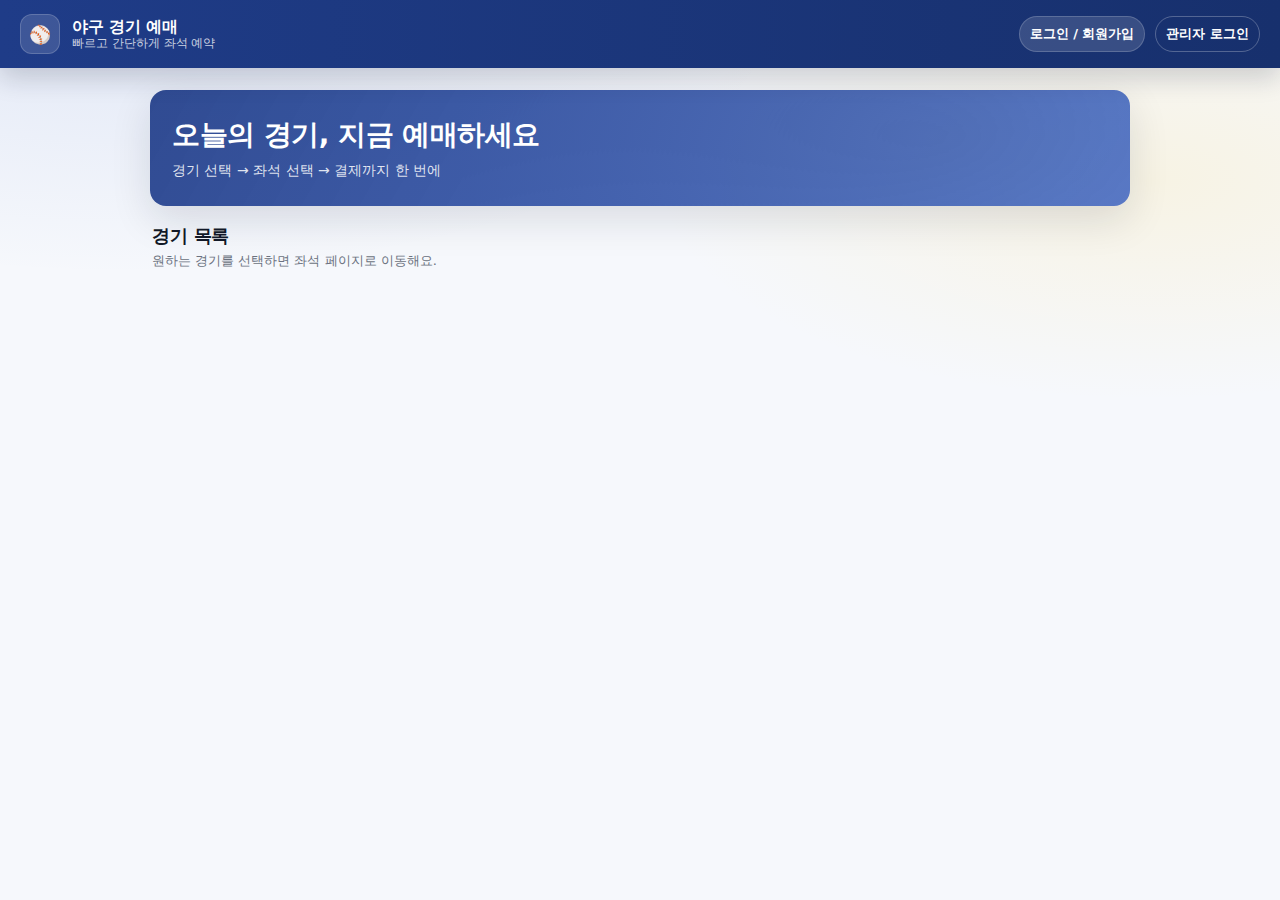
<file: frontend/index.html>
<!DOCTYPE html> <html lang="ko"> <head> <meta charset="UTF-8" /> <meta name="viewport" content="width=device-width, initial-scale=1" /> <title>야구 경기 예매</title> <link rel="stylesheet" href="style.css" /> </head> <body> <header class="top-bar"> <a class="brand" href="index.html" aria-label="홈으로"> <span class="brand__logo">⚾</span> <span class="brand__text"> <strong class="brand__title">야구 경기 예매</strong> <span class="brand__sub">빠르고 간단하게 좌석 예약</span> </span> </a> <nav class="user-menu" aria-label="사용자 메뉴"> <span id="user-info" class="user-info"></span> <a href="login.html" id="login-link" class="chip">로그인 / 회원가입</a> <a href="mypage.html" id="mypage-link" class="chip" style="display:none;">마이페이지</a> <a href="admin.html" id="admin-link" class="chip" style="display:none;">관리자페이지</a> <a href="admin_login.html" id="admin-login-link" class="chip chip--ghost">관리자 로그인</a> <button id="logout-btn" class="btn btn--primary" style="display:none;">로그아웃</button> </nav> </header> <main class="container"> <section class="hero"> <div class="hero__inner"> <h1 class="hero__title">오늘의 경기, 지금 예매하세요</h1> <p class="hero__desc">경기 선택 → 좌석 선택 → 결제까지 한 번에</p> </div> </section> <section class="section"> <div class="section__head"> <h2 class="section__title">경기 목록</h2> <p class="section__sub">원하는 경기를 선택하면 좌석 페이지로 이동해요.</p> </div> <ul id="match-list" class="match-list"></ul> </section> </main> <script src="index.js"></script> </body
</file>
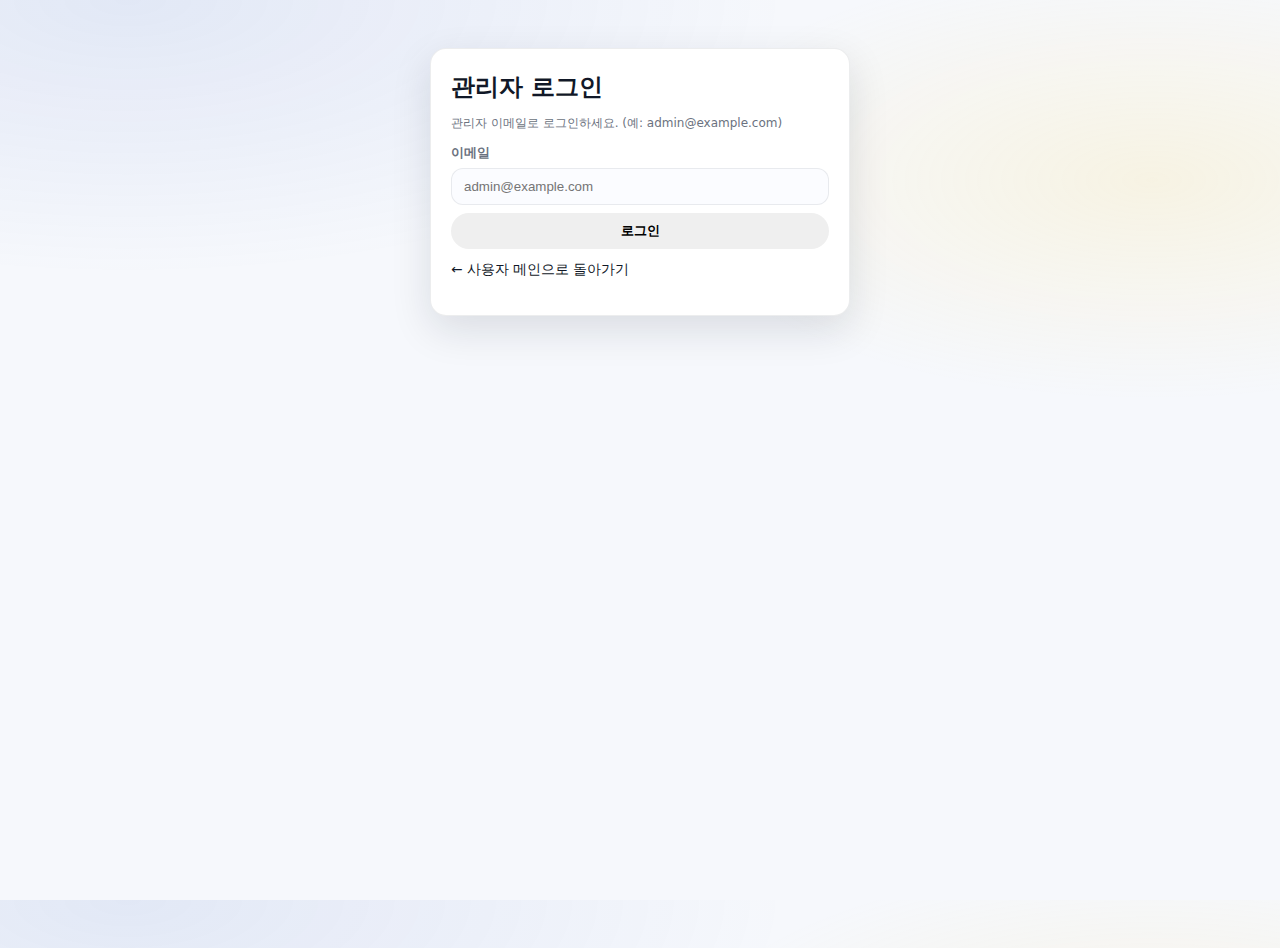
<file: frontend/admin_login.html>
<!DOCTYPE html>
<html lang="ko">
<head>
  <meta charset="UTF-8">
  <title>관리자 로그인</title>
  <link rel="stylesheet" href="style.css">
</head>
<body>
  <div class="login-container">
    <h2>관리자 로그인</h2>
    <p class="hint">관리자 이메일로 로그인하세요. (예: admin@example.com)</p>

    <label for="admin-email">이메일</label>
    <input type="email" id="admin-email" placeholder="admin@example.com">

    <button id="admin-login-btn" class="btn btn-primary" style="width: 100%; margin-top: 8px;">
      로그인
    </button>

    <p style="margin-top: 12px; font-size: 0.85rem;">
      <a href="index.html">← 사용자 메인으로 돌아가기</a>
    </p>
  </div>

  <script src="admin_login.js"></script>
</body>
</html>
</file>
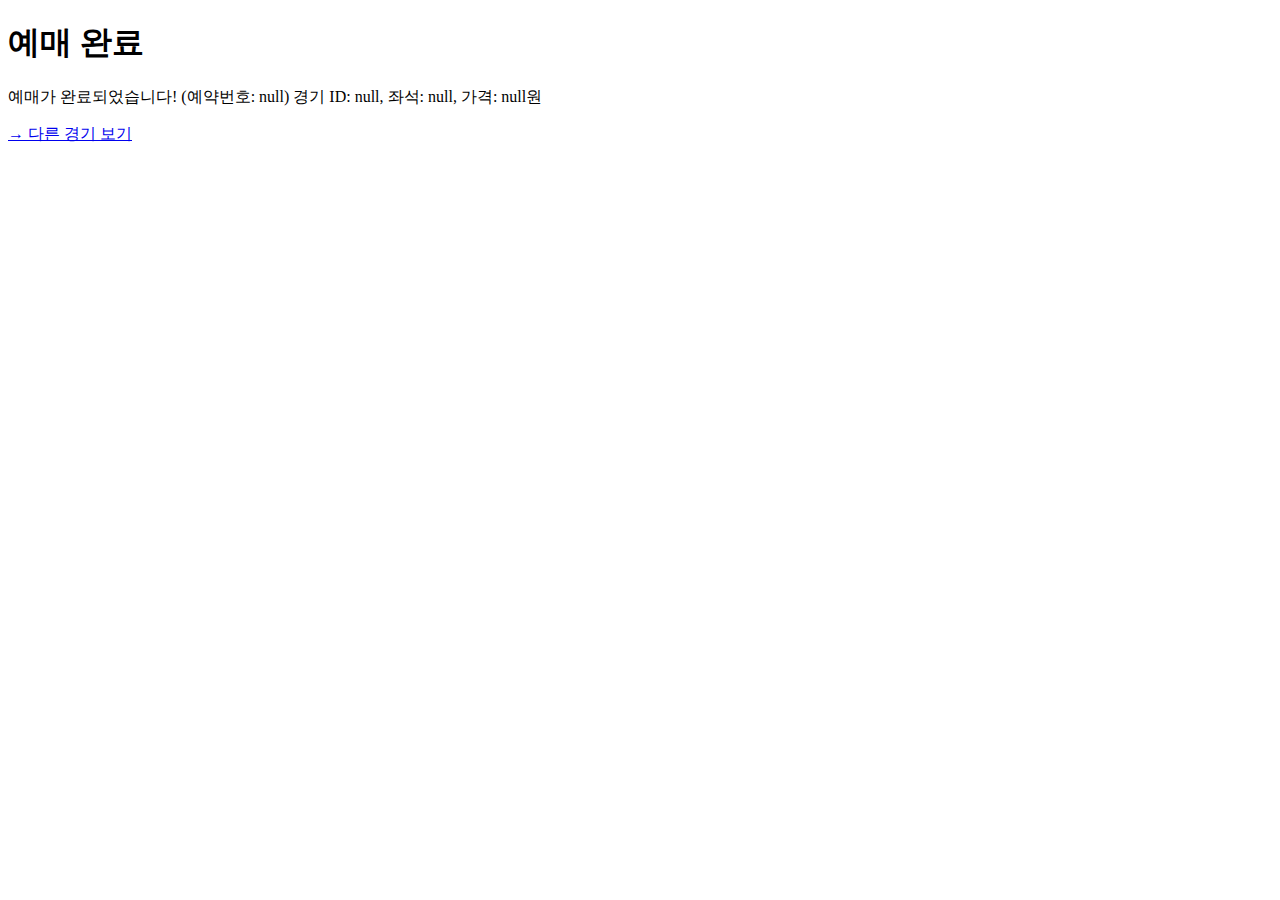
<file: frontend/complete.html>
<!DOCTYPE html>
<html lang="ko">
<head>
  <meta charset="UTF-8">
  <title>예매 완료</title>
</head>
<body>
  <h1>예매 완료</h1>
  <p id="message"></p>

  <p>
    <a href="index.html">→ 다른 경기 보기</a>
  </p>

  <script src="complete.js"></script>
</body>
</html>
</file>
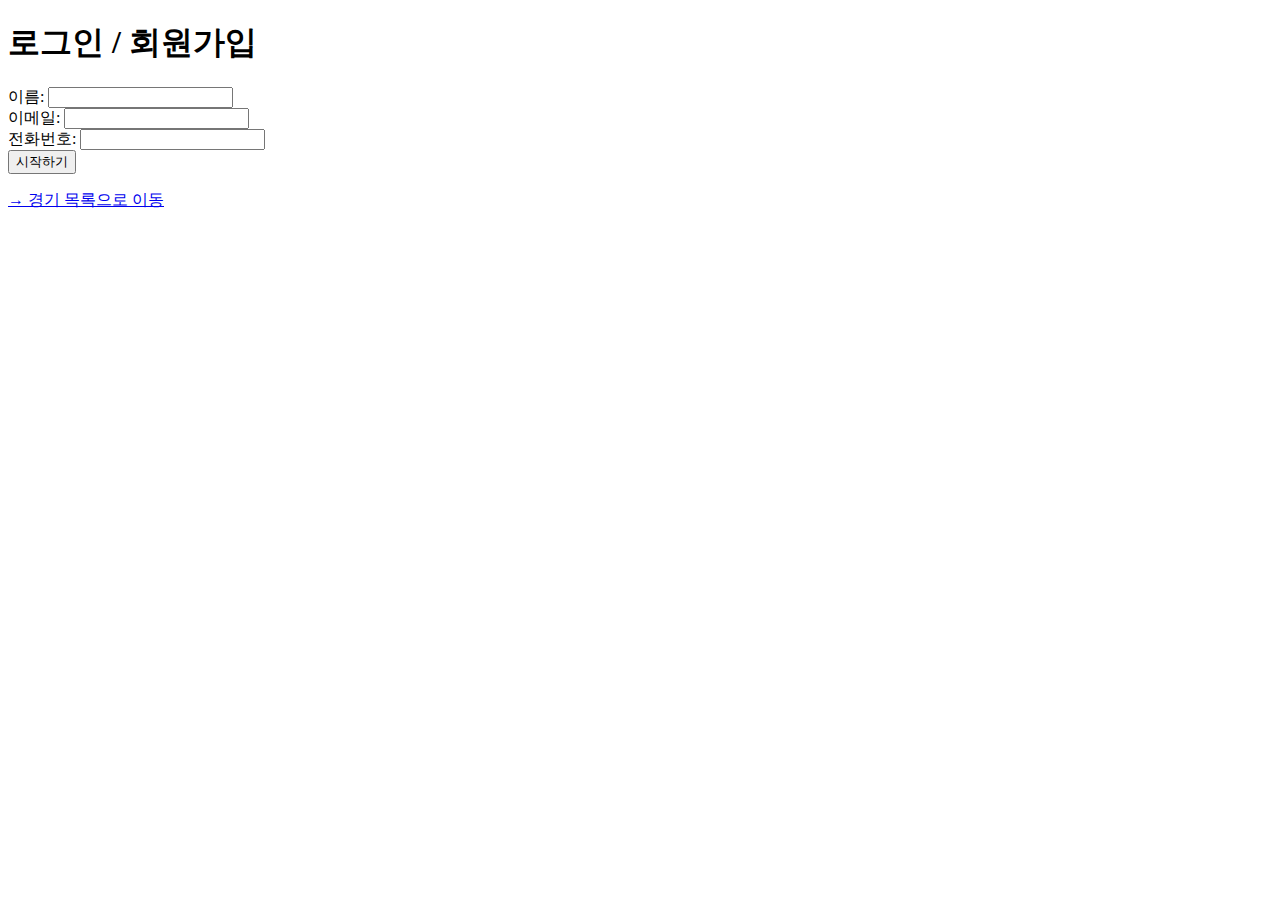
<file: frontend/login.html>
<!DOCTYPE html>
<html lang="ko">
<head>
  <meta charset="UTF-8">
  <title>로그인 / 회원가입</title>
</head>
<body>
  <h1>로그인 / 회원가입</h1>

  <form id="login-form">
    <div>
      <label>이름: <input type="text" id="name" required></label>
    </div>
    <div>
      <label>이메일: <input type="email" id="email" required></label>
    </div>
    <div>
      <label>전화번호: <input type="text" id="phone"></label>
    </div>
    <button type="submit">시작하기</button>
  </form>

  <p id="status"></p>

  <p>
    <a href="index.html">→ 경기 목록으로 이동</a>
  </p>

  <script src="login.js"></script>
</body>
</html>
</file>
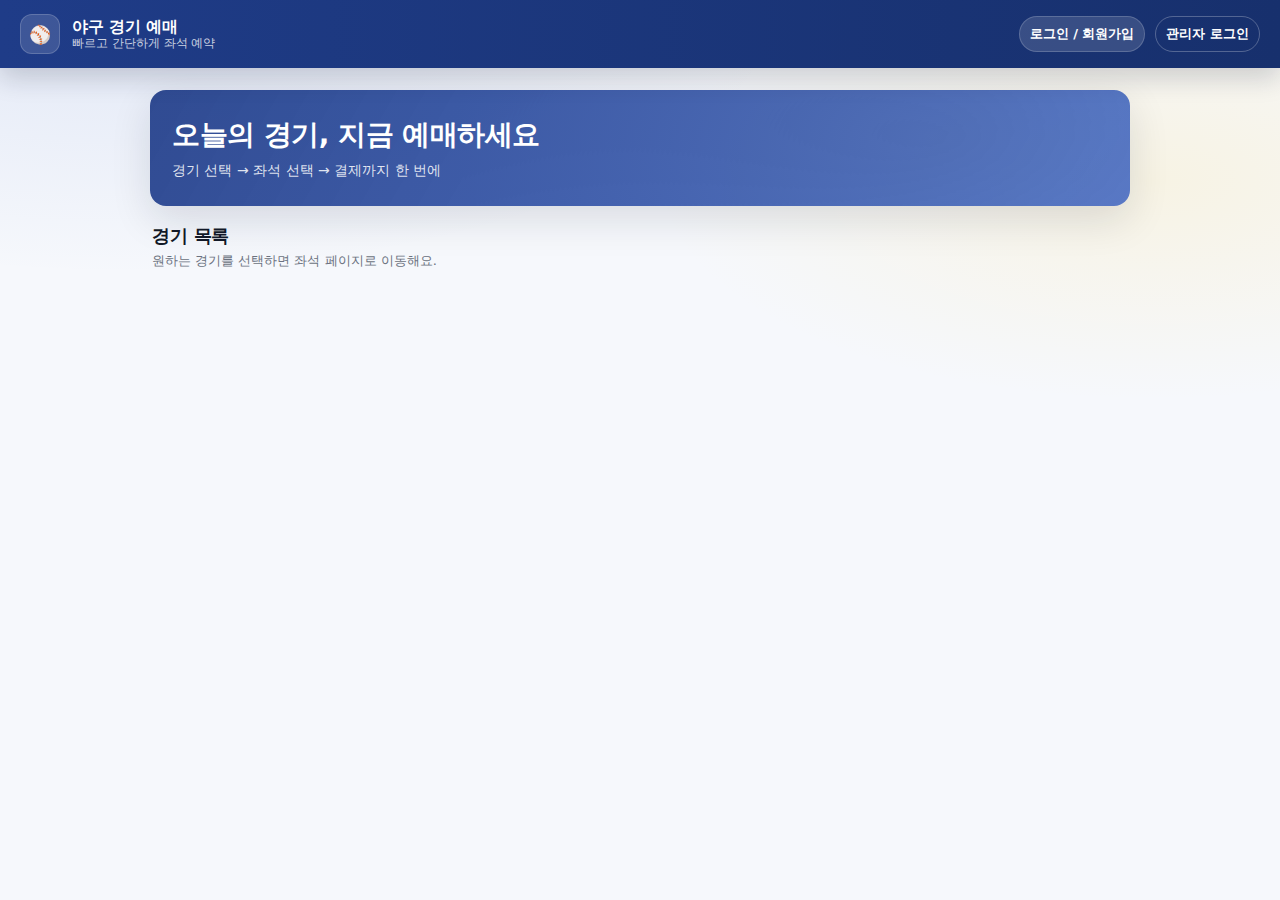
<file: frontend/mypage.html>
<!DOCTYPE html>
<html lang="ko">
<head>
  <meta charset="UTF-8">
  <title>마이페이지 - 나의 예매 내역</title>
  <link rel="stylesheet" href="style.css">
</head>
<body>
  <header>
    <h1>마이페이지</h1>
    <p>
      <span id="user-info"></span>
      <a href="index.html">← 메인으로</a>
    </p>
  </header>

  <main>
    <section class="admin-section">
      <h2>나의 예매 내역</h2>

      <table id="my-res-table">
        <thead>
          <tr>
            <th>예매 ID</th>
            <th>경기</th>
            <th>좌석</th>
            <th>가격</th>
            <th>예매일</th>
            <th>상태</th>
            <th>결제 방식</th>
            <th>결제일</th>
            <th>취소</th>
          </tr>
        </thead>
        <tbody id="my-res-tbody">
          <!-- JS로 채움 -->
        </tbody>
      </table>

      <p id="my-res-empty" style="display:none; margin-top:8px;">
        예매한 내역이 없습니다.
      </p>
    </section>
  </main>

  <script src="mypage.js"></script>
</body>
</html>
</file>
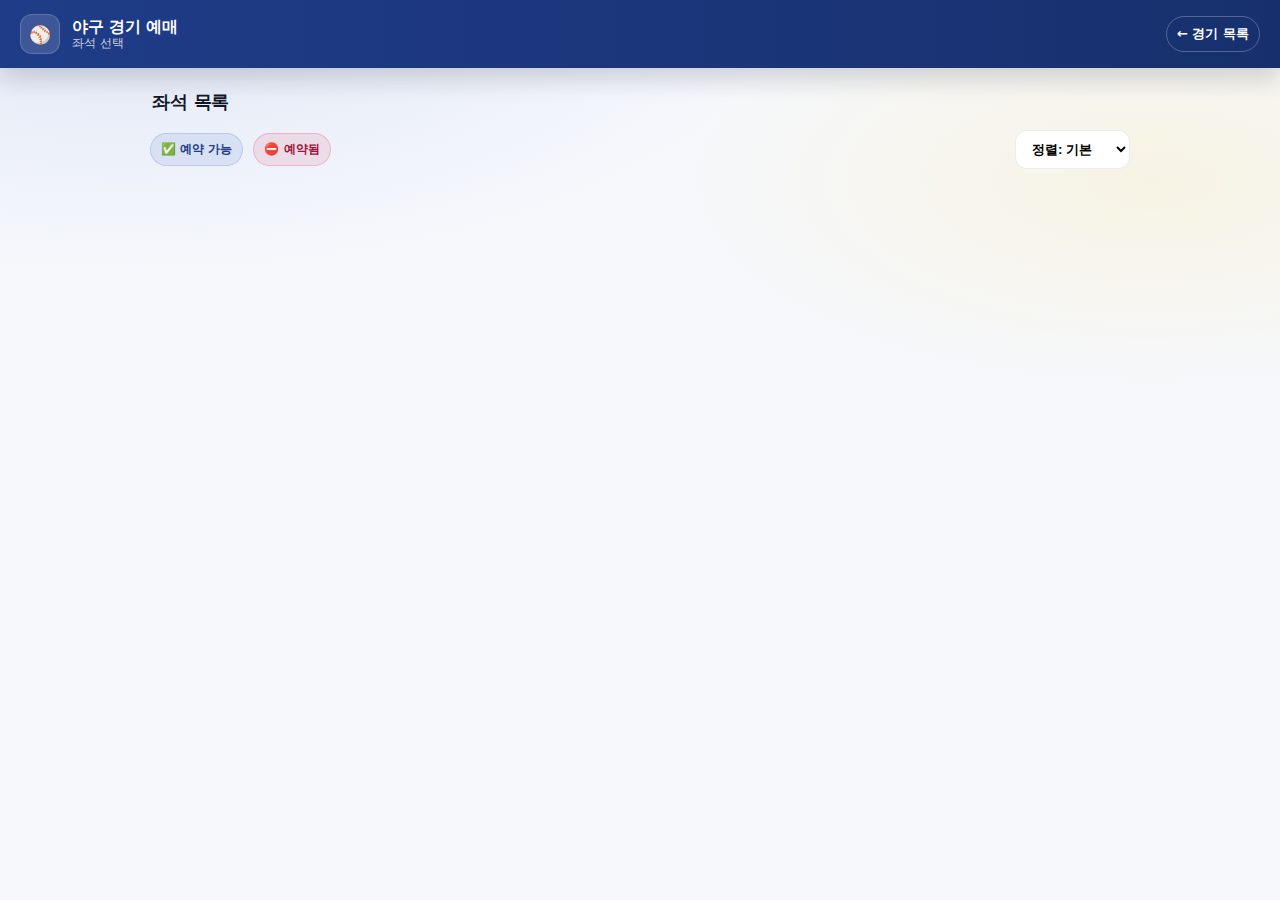
<file: frontend/seats.html>
<!DOCTYPE html>
<html lang="ko">
<head>
  <meta charset="UTF-8" />
  <meta name="viewport" content="width=device-width, initial-scale=1" />
  <title>좌석 선택</title>
  <link rel="stylesheet" href="style.css" />
</head>
<body>

  <!-- index랑 톤 맞추려면 (가능하면) 헤더도 재사용 -->
  <header class="top-bar">
    <a class="brand" href="index.html" aria-label="홈으로">
      <span class="brand__logo">⚾</span>
      <span class="brand__text">
        <strong class="brand__title">야구 경기 예매</strong>
        <span class="brand__sub">좌석 선택</span>
      </span>
    </a>

    <nav class="user-menu">
      <a class="chip chip--ghost" href="index.html">← 경기 목록</a>
    </nav>
  </header>

  <main class="container">
    <section class="section">
      <div class="section__head">
        <h1 class="section__title">좌석 목록</h1>
        <p id="match-title" class="section__sub"></p>
      </div>

      <!-- 필터/정렬 UI (JS 없어도 모양은 예쁨) -->
      <div class="toolbar">
        <div class="toolbar__left">
          <span class="pill">✅ 예약 가능</span>
          <span class="pill pill--danger">⛔ 예약됨</span>
        </div>

        <div class="toolbar__right">
          <!-- 필요하면 seats.js에서 연결 -->
          <select id="sort-select" class="select">
            <option value="default">정렬: 기본</option>
            <option value="price_asc">가격 낮은순</option>
            <option value="price_desc">가격 높은순</option>
          </select>
        </div>
      </div>

      <ul id="seat-list" class="seat-grid"></ul>
    </section>
  </main>

  <script src="seats.js"></script>
</body>
</html>
</file>
<file: frontend/style.css>
/* =========================================================
   Design Tokens (색/간격/폰트)
========================================================= */
:root {
  --bg: #f6f8fc;
  --card: #ffffff;
  --text: #111827;
  --muted: #6b7280;
  --line: rgba(15, 23, 42, 0.08);

  --primary: #1f3c88;         /* 메인 */
  --primary-2: #2b57c2;       /* 포인트 */
  --accent: #ffd966;          /* 강조 */

  --shadow-sm: 0 6px 18px rgba(15, 23, 42, 0.08);
  --shadow-md: 0 14px 40px rgba(15, 23, 42, 0.12);

  --r-sm: 12px;
  --r-md: 16px;

  --container: 980px;
}

/* =========================================================
   Base
========================================================= */
* { box-sizing: border-box; }

html, body { height: 100%; }

body {
  margin: 0;
  font-family: "Pretendard", system-ui, -apple-system, BlinkMacSystemFont, "Segoe UI", sans-serif;
  background: radial-gradient(1200px 500px at 10% 0%, rgba(43, 87, 194, 0.10), transparent 55%),
              radial-gradient(900px 400px at 90% 20%, rgba(255, 217, 102, 0.16), transparent 55%),
              var(--bg);
  color: var(--text);
}

a { color: inherit; text-decoration: none; }
a:visited { color: inherit; }

.container {
  width: min(var(--container), calc(100% - 40px));
  margin: 22px auto 48px;
}

/* =========================================================
   Top Bar
========================================================= */
.top-bar {
  position: sticky;
  top: 0;
  z-index: 50;
  display: flex;
  align-items: center;
  justify-content: space-between;
  gap: 12px;
  padding: 14px 20px;
  background: linear-gradient(90deg, var(--primary), #17306d);
  color: #fff;
  box-shadow: 0 10px 26px rgba(15, 23, 42, 0.18);
}

.brand {
  display: flex;
  align-items: center;
  gap: 12px;
  min-width: 220px;
}

.brand__logo {
  width: 40px;
  height: 40px;
  display: grid;
  place-items: center;
  border-radius: 12px;
  background: rgba(255,255,255,0.14);
  border: 1px solid rgba(255,255,255,0.18);
  font-size: 18px;
}

.brand__text { display: flex; flex-direction: column; line-height: 1.1; }
.brand__title { font-size: 16px; letter-spacing: -0.2px; }
.brand__sub { font-size: 12px; color: rgba(255,255,255,0.78); margin-top: 2px; }

.user-menu {
  display: flex;
  align-items: center;
  flex-wrap: wrap;
  gap: 10px;
  justify-content: flex-end;
}

.user-info {
  color: rgba(255,255,255,0.9);
  font-size: 13px;
  padding-right: 6px;
}

/* 메뉴 “칩” */
.chip {
  display: inline-flex;
  align-items: center;
  gap: 6px;
  padding: 8px 10px;
  border-radius: 999px;
  background: rgba(255,255,255,0.14);
  border: 1px solid rgba(255,255,255,0.18);
  color: #fff;
  font-weight: 700;
  font-size: 13px;
  transition: transform 120ms ease, background 120ms ease, border-color 120ms ease;
}

.chip:hover {
  transform: translateY(-1px);
  background: rgba(255,255,255,0.22);
  border-color: rgba(255,255,255,0.30);
}

.chip--ghost {
  background: transparent;
  border-color: rgba(255,255,255,0.26);
}

/* 버튼 */
.btn {
  border: 0;
  border-radius: 999px;
  padding: 9px 12px;
  font-weight: 900;
  cursor: pointer;
  transition: transform 120ms ease, filter 120ms ease;
}

.btn--primary {
  background: var(--accent);
  color: #1a2f66;
}

.btn:hover { transform: translateY(-1px); }
.btn:disabled { opacity: 0.6; cursor: default; transform: none; }

/* =========================================================
   Hero
========================================================= */
.hero {
  border-radius: var(--r-md);
  overflow: hidden;
  background:
    linear-gradient(120deg, rgba(31, 60, 136, 0.92), rgba(43, 87, 194, 0.78)),
    radial-gradient(800px 380px at 80% 40%, rgba(255, 217, 102, 0.38), transparent 60%);
  box-shadow: var(--shadow-md);
}

.hero__inner {
  padding: 26px 22px;
  display: flex;
  flex-direction: column;
  gap: 8px;
}

.hero__title {
  margin: 0;
  font-size: clamp(20px, 2.3vw, 28px);
  letter-spacing: -0.5px;
  color: #fff;
}

.hero__desc {
  margin: 0;
  color: rgba(255,255,255,0.85);
  font-size: 14px;
}

/* =========================================================
   Sections
========================================================= */
.section { margin-top: 18px; }

.section__head {
  display: flex;
  flex-direction: column;
  gap: 4px;
  margin: 16px 2px 10px;
}

.section__title {
  margin: 0;
  font-size: 18px;
  letter-spacing: -0.2px;
}

.section__sub {
  margin: 0;
  color: var(--muted);
  font-size: 13px;
}

/* =========================================================
   Match list (홈 경기 목록 카드)
========================================================= */
.match-list {
  list-style: none;
  padding: 0;
  margin: 0;
  display: grid;
  gap: 12px;
  grid-template-columns: repeat(auto-fit, minmax(280px, 1fr));
}

.match-list li {
  background: var(--card);
  border: 1px solid var(--line);
  border-radius: var(--r-md);
  box-shadow: var(--shadow-sm);
  overflow: hidden;
  transition: transform 140ms ease, box-shadow 140ms ease, border-color 140ms ease;
}

.match-list li:hover {
  transform: translateY(-2px);
  box-shadow: var(--shadow-md);
  border-color: rgba(43, 87, 194, 0.25);
}

/* index.js가 li 안에 a 하나만 넣어도 카드처럼 보이게 */
.match-list li a {
  display: block;
  padding: 16px 16px 14px;
  color: var(--text);
}

.match-list li a::after {
  content: "좌석 선택 →";
  display: inline-block;
  margin-top: 10px;
  font-weight: 900;
  font-size: 13px;
  color: var(--primary-2);
  background: rgba(43, 87, 194, 0.10);
  border: 1px solid rgba(43, 87, 194, 0.18);
  padding: 7px 10px;
  border-radius: 999px;
}

/* =========================================================
   Seat list (좌석 페이지 기존 스타일도 톤 맞춤)
========================================================= */
#seat-list {
  list-style: none;
  padding: 0;
  margin: 16px 0 0;
  display: grid;
  grid-template-columns: repeat(auto-fit, minmax(220px, 1fr));
  gap: 10px;
}

.seat-item {
  border: 1px solid var(--line);
  border-radius: var(--r-md);
  padding: 12px 12px;
  font-size: 14px;
  display: flex;
  flex-direction: column;
  gap: 6px;
  background: var(--card);
  box-shadow: var(--shadow-sm);
  transition: transform 140ms ease, box-shadow 140ms ease;
}

.seat-item:hover {
  transform: translateY(-2px);
  box-shadow: var(--shadow-md);
}

.seat-item.reserved {
  background: #fff1f2;
  border-color: rgba(225, 29, 72, 0.25);
  color: #9f1239;
}

.seat-main { font-weight: 900; }
.seat-sub  { font-size: 12px; color: var(--muted); }

/* =========================================================
   Tables / Forms (관리자/로그인 페이지도 정리)
========================================================= */
table {
  width: 100%;
  border-collapse: collapse;
  background: var(--card);
  border: 1px solid var(--line);
  border-radius: var(--r-md);
  overflow: hidden;
  box-shadow: var(--shadow-sm);
  font-size: 14px;
}

table thead { background: rgba(43, 87, 194, 0.08); }
table th, table td {
  border-bottom: 1px solid var(--line);
  padding: 10px 12px;
  text-align: center;
}
table tbody tr:hover { background: rgba(15, 23, 42, 0.03); }

.login-container {
  width: min(420px, calc(100% - 40px));
  margin: 48px auto;
  padding: 22px 20px;
  background: var(--card);
  border: 1px solid var(--line);
  border-radius: var(--r-md);
  box-shadow: var(--shadow-md);
}

.login-container h2 { margin: 0 0 12px; }

.login-container label {
  display: block;
  margin: 12px 0 6px;
  font-size: 13px;
  color: var(--muted);
  font-weight: 700;
}

.login-container input[type="text"],
.login-container input[type="email"],
.login-container input[type="password"] {
  width: 100%;
  padding: 10px 12px;
  border-radius: 12px;
  border: 1px solid var(--line);
  outline: none;
  background: #fbfcff;
}

.login-container input:focus {
  border-color: rgba(43, 87, 194, 0.45);
  box-shadow: 0 0 0 4px rgba(43, 87, 194, 0.12);
}

.login-container .hint {
  font-size: 12px;
  color: var(--muted);
  margin-top: 6px;
}

/* =========================================================
   Responsive
========================================================= */
@media (max-width: 560px) {
  .brand__sub { display: none; }
  .user-info { display: none; }
  .container { width: min(var(--container), calc(100% - 24px)); }
}
/* ==========================
   Seats Page Add-on
========================== */

.toolbar {
  margin: 12px 0 14px;
  display: flex;
  align-items: center;
  justify-content: space-between;
  gap: 12px;
  flex-wrap: wrap;
}

.toolbar__left,
.toolbar__right {
  display: flex;
  align-items: center;
  gap: 10px;
}

.pill {
  display: inline-flex;
  align-items: center;
  gap: 6px;
  padding: 7px 10px;
  border-radius: 999px;
  background: rgba(43, 87, 194, 0.10);
  border: 1px solid rgba(43, 87, 194, 0.18);
  color: #1f3c88;
  font-weight: 900;
  font-size: 12px;
}

.pill--danger {
  background: rgba(225, 29, 72, 0.10);
  border-color: rgba(225, 29, 72, 0.20);
  color: #9f1239;
}

.select {
  padding: 10px 12px;
  border-radius: 12px;
  border: 1px solid var(--line);
  background: #fff;
  font-weight: 800;
  outline: none;
}

.select:focus {
  border-color: rgba(43, 87, 194, 0.45);
  box-shadow: 0 0 0 4px rgba(43, 87, 194, 0.12);
}

.seat-grid {
  list-style: none;
  padding: 0;
  margin: 0;
  display: grid;
  gap: 12px;
  grid-template-columns: repeat(auto-fit, minmax(260px, 1fr));
}

/* seats.js가 만드는 li에 class="seat-item" 주면 카드처럼 */
.seat-item {
  border: 1px solid var(--line);
  border-radius: var(--r-md);
  background: var(--card);
  box-shadow: var(--shadow-sm);
  padding: 14px 14px 12px;
  display: flex;
  flex-direction: column;
  gap: 10px;
  transition: transform 140ms ease, box-shadow 140ms ease, border-color 140ms ease;
}

.seat-item:hover {
  transform: translateY(-2px);
  box-shadow: var(--shadow-md);
  border-color: rgba(43, 87, 194, 0.25);
}

.seat-head {
  display: flex;
  align-items: flex-start;
  justify-content: space-between;
  gap: 10px;
}

.seat-title {
  margin: 0;
  font-size: 16px;
  font-weight: 950;
  letter-spacing: -0.2px;
}

.badge {
  padding: 7px 10px;
  border-radius: 999px;
  font-size: 12px;
  font-weight: 950;
  border: 1px solid var(--line);
  background: #f3f4f6;
  color: #374151;
}

.badge--ok {
  background: rgba(16, 185, 129, 0.12);
  border-color: rgba(16, 185, 129, 0.22);
  color: #065f46;
}

.badge--no {
  background: rgba(225, 29, 72, 0.10);
  border-color: rgba(225, 29, 72, 0.20);
  color: #9f1239;
}

.seat-meta {
  margin: 0;
  color: var(--muted);
  font-size: 13px;
  line-height: 1.5;
}

.seat-price {
  font-size: 18px;
  font-weight: 1000;
  letter-spacing: -0.2px;
}

.seat-actions {
  margin-top: 4px;
  display: flex;
  gap: 10px;
}

.btn-outline {
  border: 1px solid rgba(43, 87, 194, 0.25);
  background: rgba(43, 87, 194, 0.08);
  color: var(--primary);
  font-weight: 950;
}

.btn-outline:hover { filter: brightness(0.98); }

/* 예약된 카드 비활성 느낌 */
.seat-item.reserved {
  background: #fff1f2;
  border-color: rgba(225, 29, 72, 0.18);
}

.seat-item.reserved .btn {
  opacity: 0.55;
  cursor: not-allowed;
}
</file>
